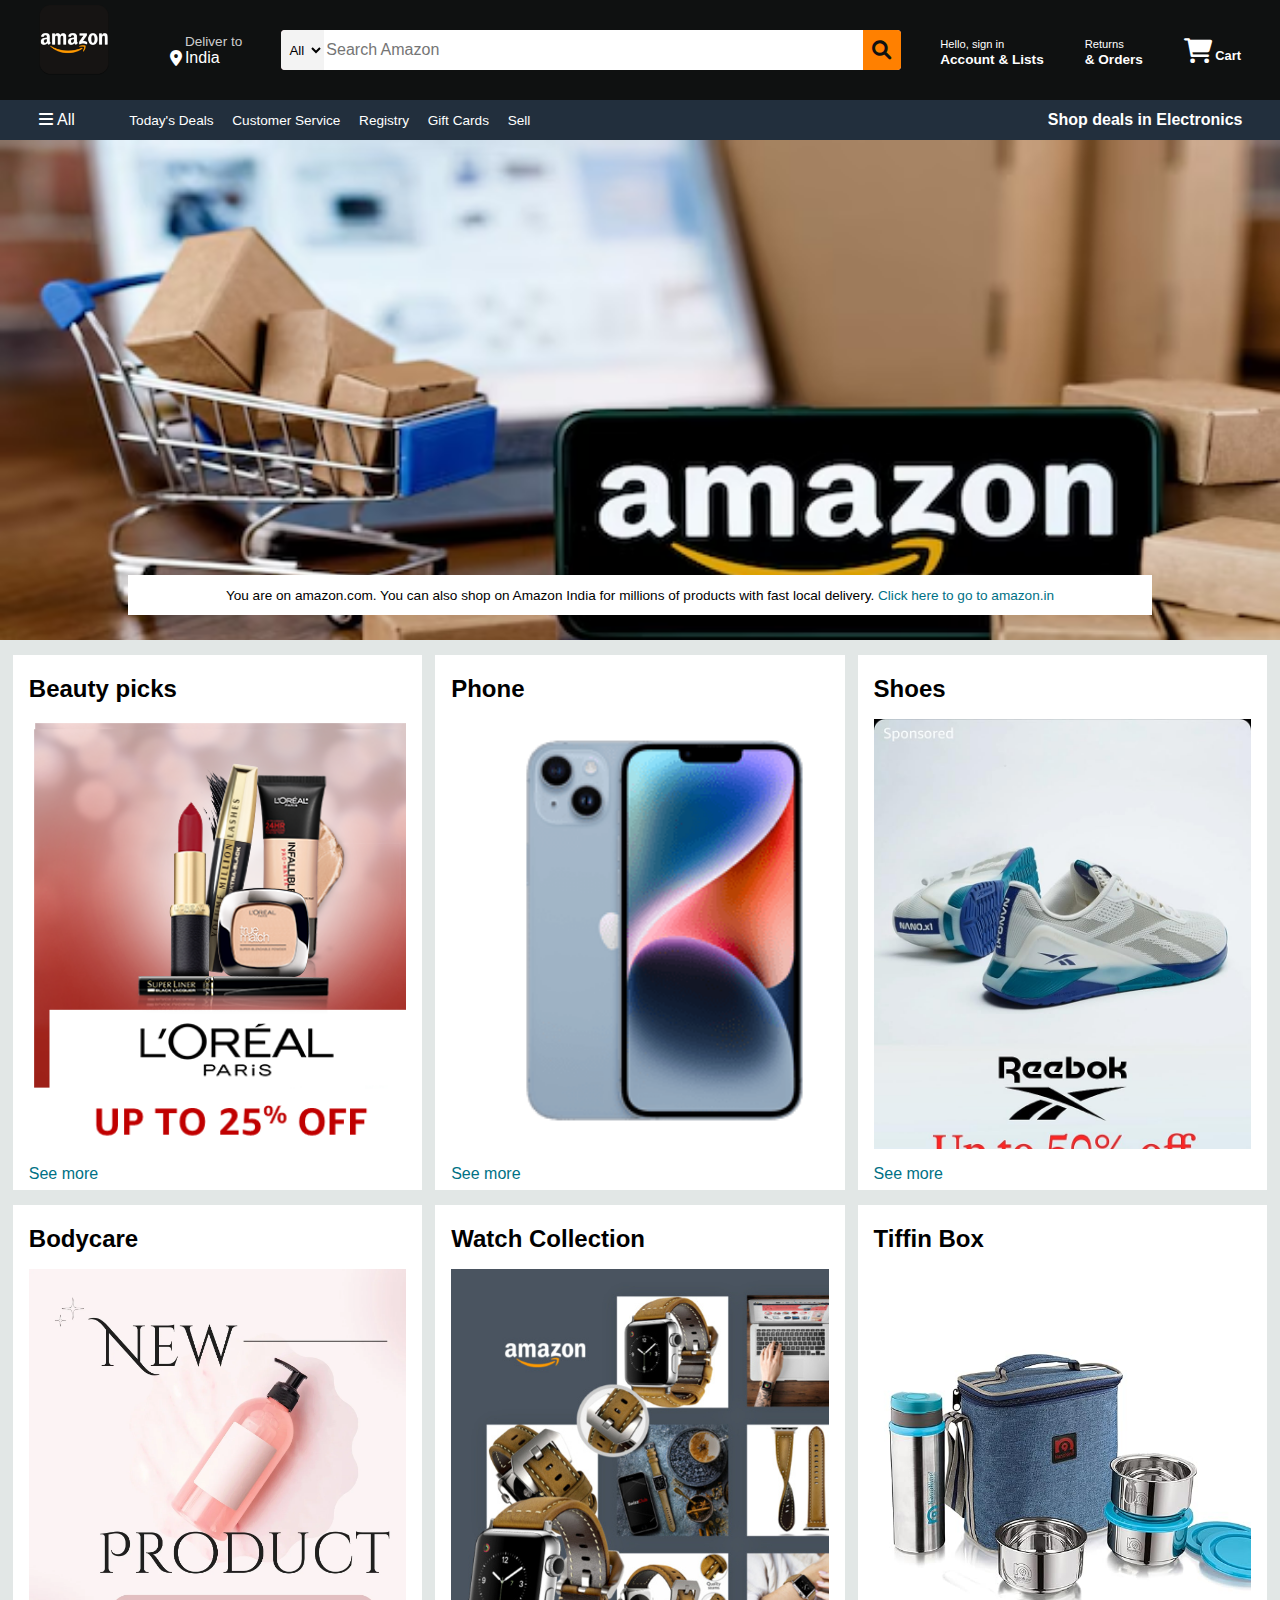
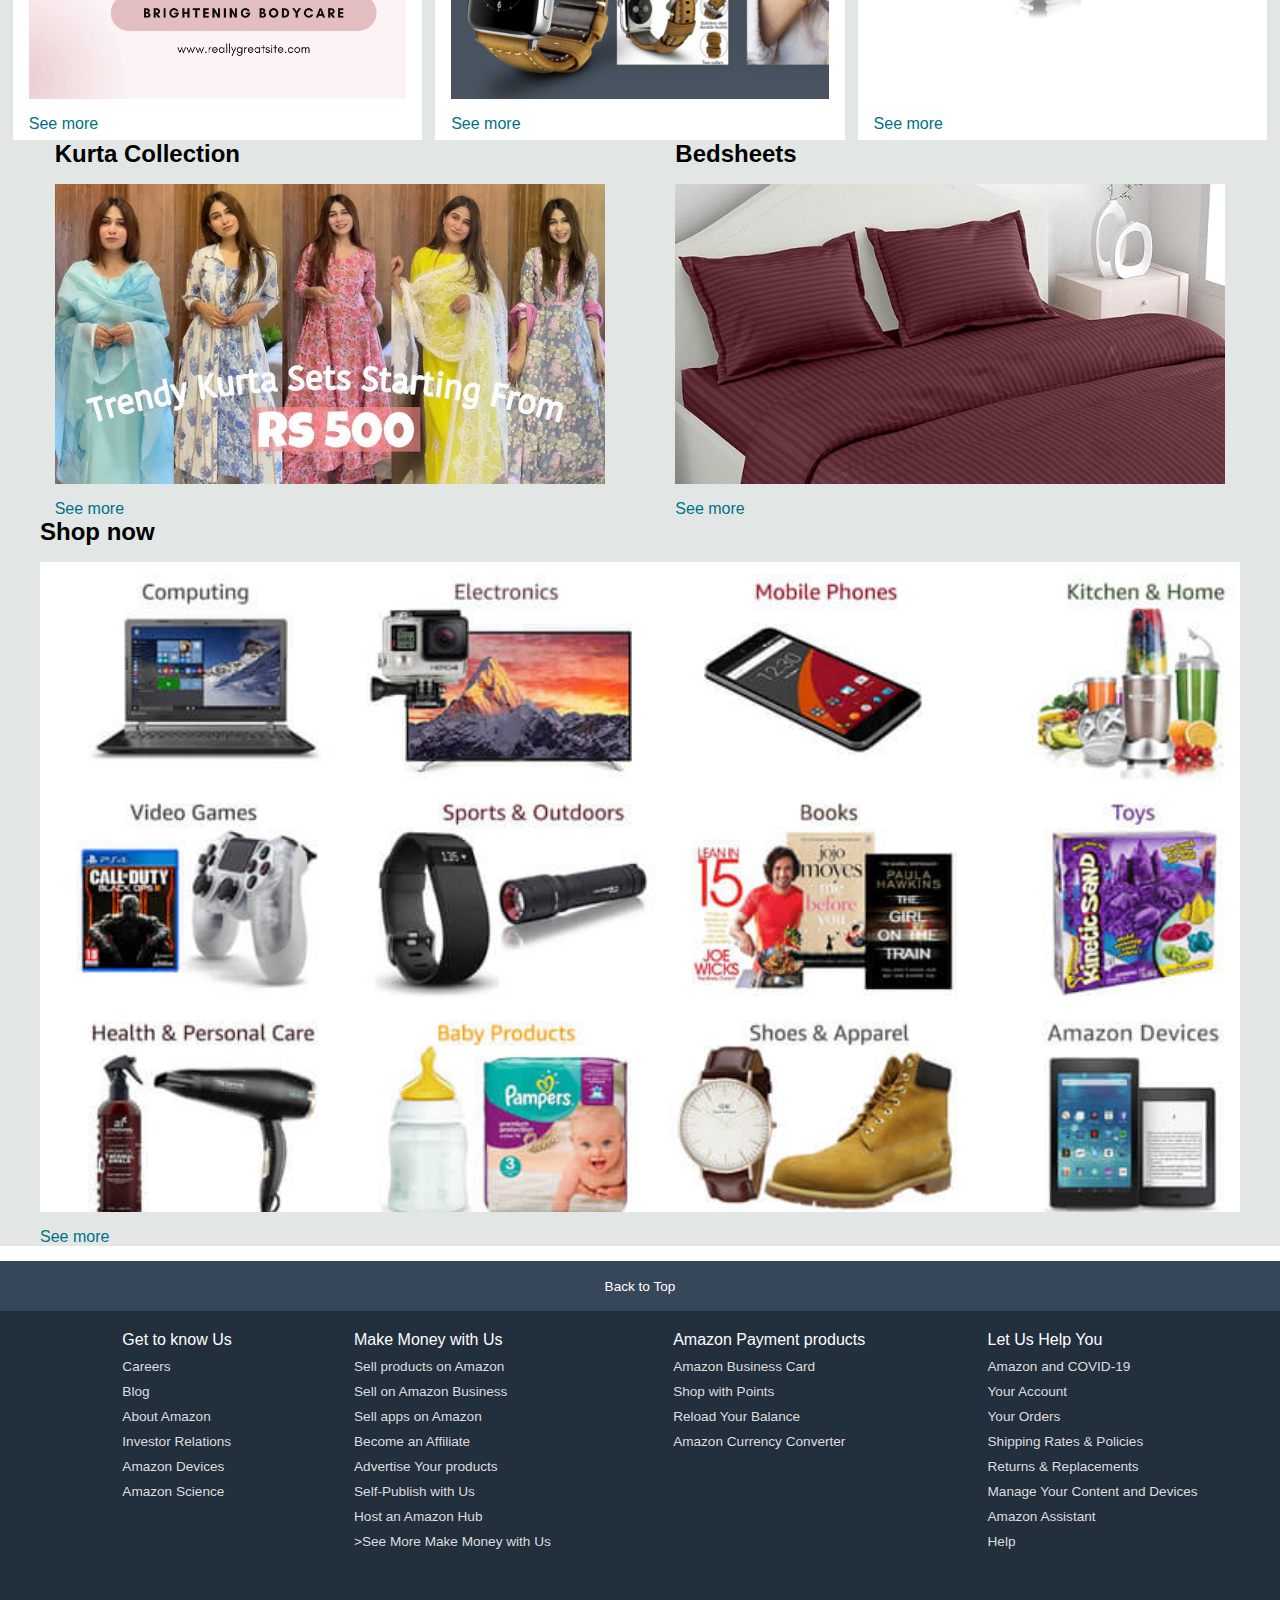
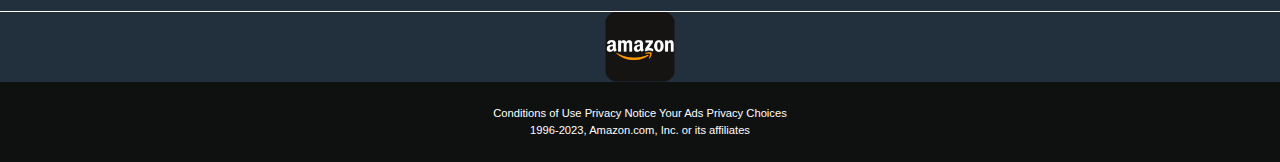
<file: index.html>
<!DOCTYPE html>
<html lang="en">
<head>
    <meta charset="UTF-8">
    <meta http-equiv="X-UA-Compatible" content="IE=edge">
    <meta name="viewport" content="width=device-width, initial-scale=1.0">
    <title>CSS Level 1</title>
    <link rel="stylesheet" href="https://cdnjs.cloudflare.com/ajax/libs/font-awesome/6.0.0-beta3/css/all.min.css">
    <link rel="stylesheet" href="style.CSS">
</head>
<body>
        <header>
            <div class="navbar">
                <div class="nav-logo border">
                    <div class="logo"></div>
                </div>
                <div class="nav-address border">
                    <p class="add-first">Deliver to</p>
                    <div class="add-icon">
                        <i class="fa-solid fa-location-dot"></i>
                        <p class="add-second">India</p>
                    </div>
                </div>
                <div class="nav-search">
                    <select class="search-select">
                        <option>All</option>
                    </select>
                    <input placeholder="Search Amazon" class="search-input">
                    <div class="search-icon">
                        <i class="fa-solid fa-magnifying-glass"></i>
                    </div>
                </div>
                <div class="nav-singin border">
                    <p><span>Hello, sign in</span></p>
                    <p class="nav-second">Account & Lists</p>
                </div>
                <div class="nav-return border">
                    <p><span>Returns</span></p>
                    <p class="nav-second">& Orders</p>
                </div>

                <div class="nav-cart border">
                    <i class="fa-sharp fa-solid fa-cart-shopping"></i>
                    Cart
                </div>
            </div>
                <div class="panel">
                    <div class="panel-all border">
                        <i class="fa-solid fa-bars"></i>
                        All
                    </div>
                    <div class="panel-ops">
                        <p>Today's Deals</p>
                           <p>Customer Service</p>
                           <p>Registry</p>
                           <p>Gift Cards</p>
                           <p>Sell</p>
                    </div>
                    <div class="panel-deals">
                        Shop deals in Electronics
                    </div>
                </div>
            </header>

            <div class="hero-section">
                <div class="hero-msg">
                    <p>You are on amazon.com. You can also shop on Amazon India for millions of products with fast local delivery. <a>Click here to go to amazon.in</a></p>
                </div>
             </div>

        <div class="shop-section">
            <div class="box">
                <div class="box-content">
                <h2>Beauty picks</h2>
                <div class="box-img" style="background-image: url('loreal._CB454947737_.png');"></div>
                <p>See more</p>
                </div>
            </div>
            <div class="box">              
                <div class="box-content">
                <h2>Phone</h2>
                <div class="box-img" style="background-image: url('AMZ_Family_Stripe_iphone_14_plus._CB609357679_.png');"></div>
                <p>See more</p>
                </div>
            </div>
            <div class="box">                
                <div class="box-content">
                <h2>Shoes</h2>
                <div class="box-img" style="background-image: url('Reebok_-978x1256_2._SY1050_QL85_.jpg');"></div>
                <p>See more</p>
                </div>
            </div>
            <div class="box">                
                <div class="box-content">
                <h2>Bodycare</h2>
                <div class="box-img" style="background-image: url('1600w-gmLqsMikDLM.webp');"></div>
                <p>See more</p>
                </div>
            </div>
            <div class="box">                
                <div class="box-content">
                <h2>Watch Collection</h2>
                <div class="box-img" style="background-image: url('915c196e96fa91f682c7a8cf91e49556.jpg');"></div>
                <p>See more</p>
                </div>
            </div>
            <div class="box">                
                <div class="box-content">
                <h2>Tiffin Box</h2>
                <div class="box-img" style="background-image: url('tiffin box.jpg');"></div>
                <p>See more</p>
                </div>
            </div>
            <div class="box1">                
                <div class="box-content">
                <h2>Kurta Collection</h2>
                <div class="box1-img" style="background-image: url('hq720.jpg');"></div>
                <p>See more</p>
                </div>
            </div>
            <div class="box1">                
                <div class="box-content">
                <h2>Bedsheets</h2>
                <div class="box1-img" style="background-image: url('715MfBbkzSL._SX679_.jpg');"></div>
                <p>See more</p>
                </div>
            </div>
            <div class="box2">                
                <div class="box-content">
                <h2>Shop now</h2>
                <div class="box2-img" style="background-image: url('AA.jpg');"></div>
                <p>See more</p>
                </div>
            </div>
        </div>

        <footer>
            <div class="foot-panel1">
                Back to Top
            </div>

            <div class="foot-panel2"  >
                <ul>
                    <p>Get to know Us</p>
                    <a>Careers</a>
                    <a>Blog</a>
                    <a>About Amazon</a>
                    <a>Investor Relations</a>
                    <a>Amazon Devices</a>
                    <a>Amazon Science</a>
                </ul>
                <ul>
                    <p>Make Money with Us</p>
                    <a>Sell products on Amazon</a>
                    <a>Sell on Amazon Business</a>
                    <a>Sell apps on Amazon</a>
                    <a>Become an Affiliate</a>
                    <a>Advertise Your products</a>
                    <a>Self-Publish with Us</a>
                    <a>Host an Amazon Hub</a>
                    <a>>See More Make Money with Us</a>
                </ul>
                <ul>
                    <p>Amazon Payment products</p>
                    <a>Amazon Business Card</a>
                    <a>Shop with Points</a>
                    <a>Reload Your Balance</a>
                    <a>Amazon Currency Converter</a>
                </ul>
                <ul>
                    <p>Let Us Help You</p>
                    <a>Amazon and COVID-19</a>
                    <a>Your Account</a>
                    <a>Your Orders</a>
                    <a>Shipping Rates & Policies</a>
                    <a>Returns & Replacements</a>
                    <a>Manage Your Content and Devices</a>
                    <a>Amazon Assistant</a>
                    <a>Help</a>
                </ul>
            </div> 

            <div class="foot-panel3">
                <div class="logo"></div>
            </div>

            <div class="foot-panel4">
                <div class="pages">
                    <a>Conditions of Use</a>
                    <a>Privacy Notice</a>
                    <a>Your Ads Privacy Choices</a>
                </div>
                <div class="copyright">
                    1996-2023, Amazon.com, Inc. or its affiliates
                </div>
            </div>
        </footer>
</body>
</html>
</file>
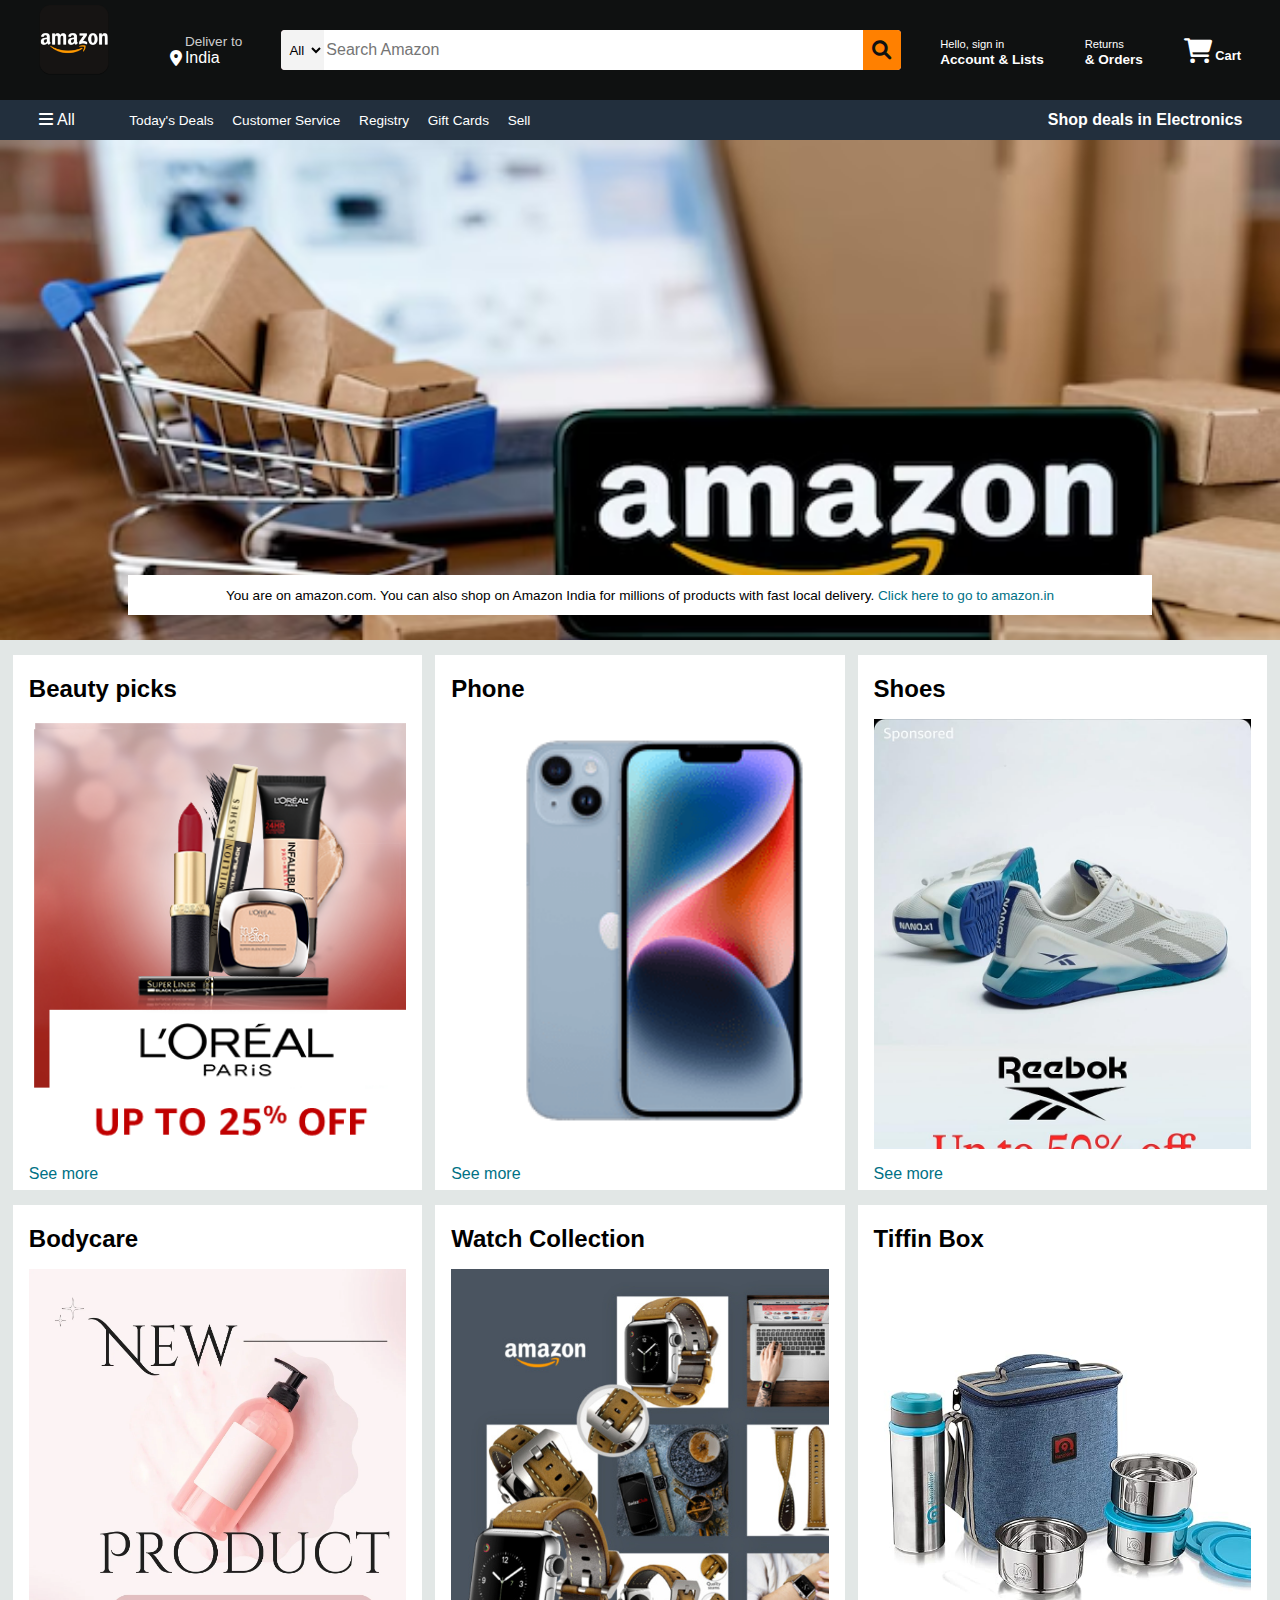
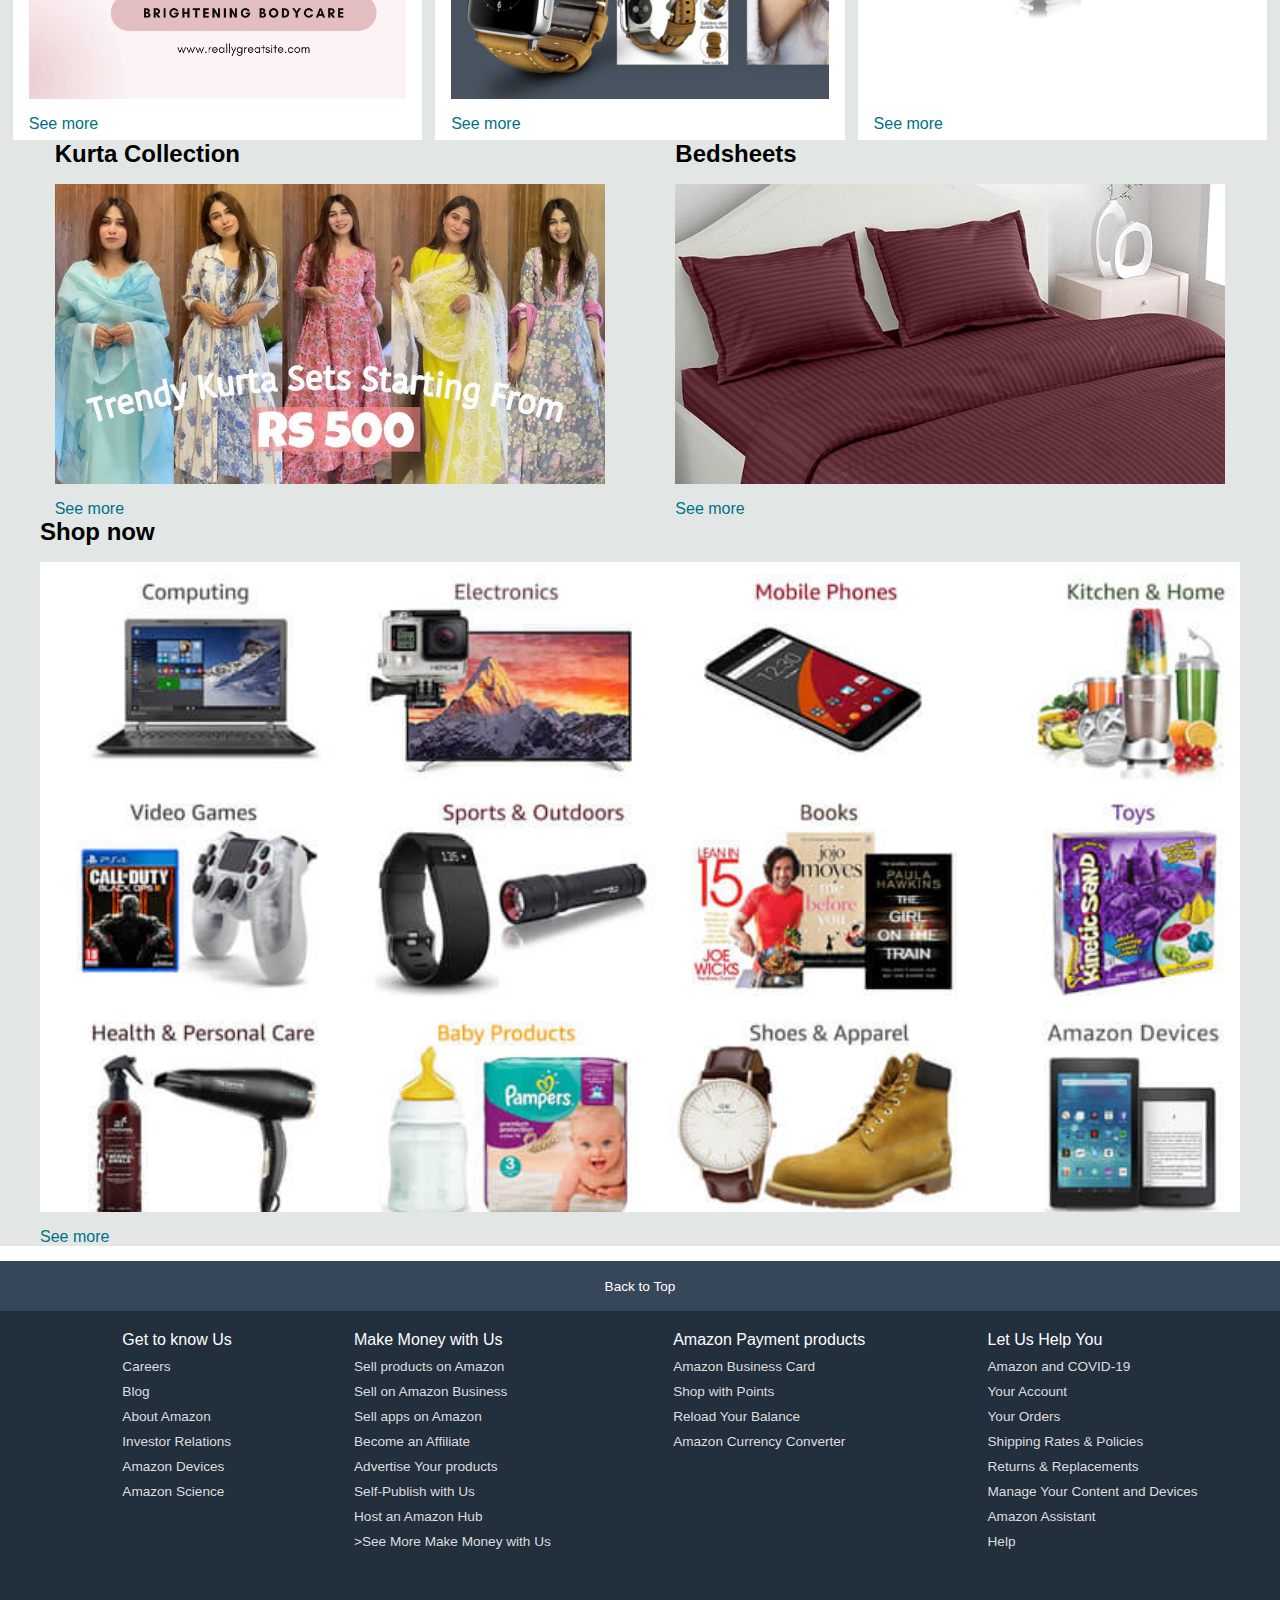
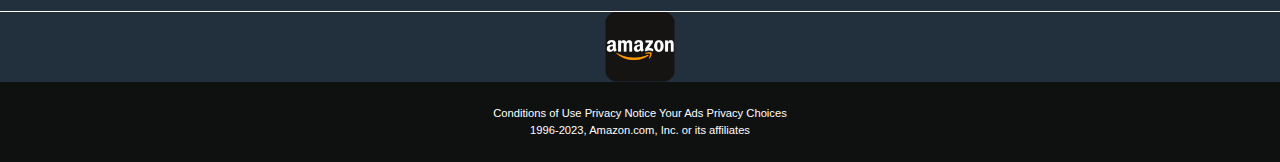
<file: index copy.html>
<!DOCTYPE html>
<html lang="en">
<head>
    <meta charset="UTF-8">
    <meta http-equiv="X-UA-Compatible" content="IE=edge">
    <meta name="viewport" content="width=device-width, initial-scale=1.0">
    <title>CSS Level 1</title>
    <link rel="stylesheet" href="https://cdnjs.cloudflare.com/ajax/libs/font-awesome/6.0.0-beta3/css/all.min.css">
    <link rel="stylesheet" href="style.CSS">
</head>
<body>
        <header>
            <div class="navbar">
                <div class="nav-logo border">
                    <div class="logo"></div>
                </div>
                <div class="nav-address border">
                    <p class="add-first">Deliver to</p>
                    <div class="add-icon">
                        <i class="fa-solid fa-location-dot"></i>
                        <p class="add-second">India</p>
                    </div>
                </div>
                <div class="nav-search">
                    <select class="search-select">
                        <option>All</option>
                    </select>
                    <input placeholder="Search Amazon" class="search-input">
                    <div class="search-icon">
                        <i class="fa-solid fa-magnifying-glass"></i>
                    </div>
                </div>
                <div class="nav-singin border">
                    <p><span>Hello, sign in</span></p>
                    <p class="nav-second">Account & Lists</p>
                </div>
                <div class="nav-return border">
                    <p><span>Returns</span></p>
                    <p class="nav-second">& Orders</p>
                </div>

                <div class="nav-cart border">
                    <i class="fa-sharp fa-solid fa-cart-shopping"></i>
                    Cart
                </div>
            </div>
                <div class="panel">
                    <div class="panel-all border">
                        <i class="fa-solid fa-bars"></i>
                        All
                    </div>
                    <div class="panel-ops">
                        <p>Today's Deals</p>
                           <p>Customer Service</p>
                           <p>Registry</p>
                           <p>Gift Cards</p>
                           <p>Sell</p>
                    </div>
                    <div class="panel-deals">
                        Shop deals in Electronics
                    </div>
                </div>
            </header>

            <div class="hero-section">
                <div class="hero-msg">
                    <p>You are on amazon.com. You can also shop on Amazon India for millions of products with fast local delivery. <a>Click here to go to amazon.in</a></p>
                </div>
             </div>

        <div class="shop-section">
            <div class="box">
                <div class="box-content">
                <h2>Beauty picks</h2>
                <div class="box-img" style="background-image: url('loreal._CB454947737_.png');"></div>
                <p>See more</p>
                </div>
            </div>
            <div class="box">              
                <div class="box-content">
                <h2>Phone</h2>
                <div class="box-img" style="background-image: url('AMZ_Family_Stripe_iphone_14_plus._CB609357679_.png');"></div>
                <p>See more</p>
                </div>
            </div>
            <div class="box">                
                <div class="box-content">
                <h2>Shoes</h2>
                <div class="box-img" style="background-image: url('Reebok_-978x1256_2._SY1050_QL85_.jpg');"></div>
                <p>See more</p>
                </div>
            </div>
            <div class="box">                
                <div class="box-content">
                <h2>Bodycare</h2>
                <div class="box-img" style="background-image: url('1600w-gmLqsMikDLM.webp');"></div>
                <p>See more</p>
                </div>
            </div>
            <div class="box">                
                <div class="box-content">
                <h2>Watch Collection</h2>
                <div class="box-img" style="background-image: url('915c196e96fa91f682c7a8cf91e49556.jpg');"></div>
                <p>See more</p>
                </div>
            </div>
            <div class="box">                
                <div class="box-content">
                <h2>Tiffin Box</h2>
                <div class="box-img" style="background-image: url('tiffin box.jpg');"></div>
                <p>See more</p>
                </div>
            </div>
            <div class="box1">                
                <div class="box-content">
                <h2>Kurta Collection</h2>
                <div class="box1-img" style="background-image: url('hq720.jpg');"></div>
                <p>See more</p>
                </div>
            </div>
            <div class="box1">                
                <div class="box-content">
                <h2>Bedsheets</h2>
                <div class="box1-img" style="background-image: url('715MfBbkzSL._SX679_.jpg');"></div>
                <p>See more</p>
                </div>
            </div>
            <div class="box2">                
                <div class="box-content">
                <h2>Shop now</h2>
                <div class="box2-img" style="background-image: url('AA.jpg');"></div>
                <p>See more</p>
                </div>
            </div>
        </div>

        <footer>
            <div class="foot-panel1">
                Back to Top
            </div>

            <div class="foot-panel2"  >
                <ul>
                    <p>Get to know Us</p>
                    <a>Careers</a>
                    <a>Blog</a>
                    <a>About Amazon</a>
                    <a>Investor Relations</a>
                    <a>Amazon Devices</a>
                    <a>Amazon Science</a>
                </ul>
                <ul>
                    <p>Make Money with Us</p>
                    <a>Sell products on Amazon</a>
                    <a>Sell on Amazon Business</a>
                    <a>Sell apps on Amazon</a>
                    <a>Become an Affiliate</a>
                    <a>Advertise Your products</a>
                    <a>Self-Publish with Us</a>
                    <a>Host an Amazon Hub</a>
                    <a>>See More Make Money with Us</a>
                </ul>
                <ul>
                    <p>Amazon Payment products</p>
                    <a>Amazon Business Card</a>
                    <a>Shop with Points</a>
                    <a>Reload Your Balance</a>
                    <a>Amazon Currency Converter</a>
                </ul>
                <ul>
                    <p>Let Us Help You</p>
                    <a>Amazon and COVID-19</a>
                    <a>Your Account</a>
                    <a>Your Orders</a>
                    <a>Shipping Rates & Policies</a>
                    <a>Returns & Replacements</a>
                    <a>Manage Your Content and Devices</a>
                    <a>Amazon Assistant</a>
                    <a>Help</a>
                </ul>
            </div> 

            <div class="foot-panel3">
                <div class="logo"></div>
            </div>

            <div class="foot-panel4">
                <div class="pages">
                    <a>Conditions of Use</a>
                    <a>Privacy Notice</a>
                    <a>Your Ads Privacy Choices</a>
                </div>
                <div class="copyright">
                    1996-2023, Amazon.com, Inc. or its affiliates
                </div>
            </div>
        </footer>
</body>
</html>
</file>
<file: style.CSS>
* {
    margin: 0;
    font-family: Arial;
    border: border-box;
}

.navbar {
    height: 100px;
    background-color: #0f1111;
    color: white;
    display: flex;
    align-items: center;
    justify-content: space-evenly;
}


.nav-logo {
    height:90px;
    width: 90px;
}



.logo {
    background-image: url("amazon-black-icon-16.png");
    background-size: cover;
    height: 90px;
    width: 90px;
}

.border {
    border: 2px solid transparent;
}

.border:hover {
    border: 2px solid white;
}

/** box2 **/
.add-first {
    color: #cccccc;
    font-size: 0.85rem;
    margin-left: 15px;
}

.add-second {
    font-size: 1rem;
    margin-left: 3px;
}

.add-icon {
    display: flex;
    align-items: center;
}

/** box3 **/
.nav-search {
    display: flex;
    justify-content: space-evenly;
    background-color: pink;
    width: 620px;
    height: 40px;
    border-radius: 4px;
}

.search-select {
    background-color: #f3f3f3;
    width: 50px;
    text-align: center;
    border-top-left-radius: 4px;
    border-bottom-left-radius: 4px;
    border: none;
}

.search-input {
    width: 100%;
    font-size: 1rem;
    border: none;
}

.search-icon {
    width: 45px;
    display: flex;
    justify-content: center;
    align-items: center;
    font-size: 1.2rem;
    background-color: rgb(255, 128, 0);
    border-top-right-radius: 4px;
    border-bottom-right-radius: 4px;
    color: #0f1111;
}

.nav-search:hover {
    border: 2px solid orange;
}

/** box4 **/
span {
   font-size: 0.7rem;
}

.nav-second {
    font-size: 0.85rem;
    font-weight: 700;
}

/**box6 **/
.nav-cart i {
    font-size: 25px;
}

.nav-cart {
    font-size: 0.8rem;
    font-weight: 700;
}

/** panel **/
.panel {
    height: 40px;
    background-color: #222f3d;
    display: flex;
    color: white;
    align-items: center;
    justify-content: space-evenly;
}

.panel-ops p {
    display: inline;
    margin-left: 15px;
}

.panel-ops {
    width: 70%;
    font-size: 0.85rem;
}

.panel-deals {
    font-size: 0.9;
    font-weight: 700;
}

/**hero section **/
.hero-section {
    background-image: url("amazon.avif");
    background-size: cover;
    height: 500px;
    display: flex;
    justify-content: center;
    align-items: flex-end;
}

.hero-msg {
    background-color: white;
    color: black;
    height: 40px;
    display: flex;
    align-items: center;
    justify-content: center;
    font-size: 0.85rem;
    width: 80%;
    margin-bottom: 25px;
}

.hero-msg a {
    color: #007185
}

/** shop section **/
.shop-section {
    display: flex;
    flex-wrap: wrap; 
    justify-content: space-evenly;
    background-color: #e2e7e6;
}
.box {
    height: 500px;
    width: 32%;
    background-color: white;
    padding: 20px 0px 15px;
    margin-top: 15px;
}

.box-img {
    height: 430px;
    background-size: cover;
    margin-top: 1rem;
    margin-bottom: 1rem;
}

.box1-img {
    height: 300px;
    width: 550px;
    background-size: cover;
    margin-top: 1rem;
    margin-bottom: 1rem;
}

.box2-img {
    height: 650px;
    width: 1200px;
    background-size: cover;
    margin-top: 1rem;
    margin-bottom: 1rem;
}

.box-content {
    margin-left: 1rem;
    margin-right: 1rem;
}

.box-content p {
    color: #007185;
}

/** footer **/
footer {
    margin-top: 15px;
}
.foot-panel1 {
    background-color: #37475a;
    color: white;
    height: 50px;
    display: flex;
    justify-content: center;
    align-items: center;
    font-size: 0.85rem;
}

.foot-panel2 {
    background-color: #222f3d;
    color: white;
    height: 300px;
    display: flex;
    justify-content: space-evenly;
}

ul {
    margin-top:  20px;
}

ul a {
    display: block;
    font-size: 0.85rem;
    margin-top: 10px;
    color: #dddddd;
}

.foot-panel3 {
    background-color: #222f3d;
    color: white;
    border-top: 0.5px solid white;
    height: 70px;
    display: flex;
    justify-content: center;
    align-items: center;
}

.logo {
    background-image: url("amazon-black-icon-16.png");
    height: 70px;
    width: 70px;
}

.foot-panel4 {
    background-color: #0f1111;
    color: white;
    height: 80px;
    font-size: 0.7rem;
    text-align: center;
}

.pages {
    padding-top: 25px;
}

.copyright {
    padding-top: 5px;
}
</file>
